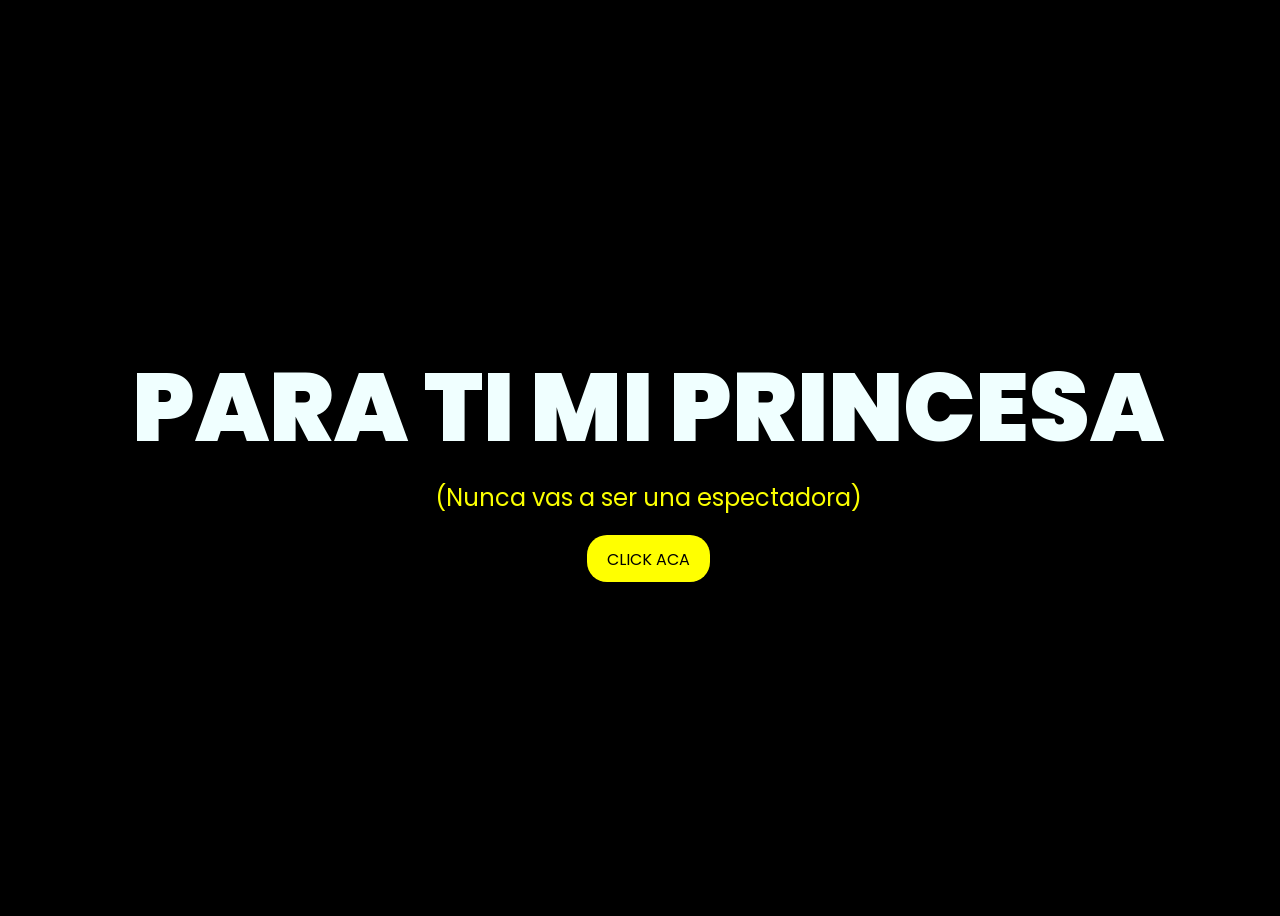
<file: Index.html>
<!doctype html>
<html lang="es">
  <head>
    <meta charset="UTF-8" />
    <meta http-equiv="X-UA-Compatible" content="IE=edge" />
    <meta name="viewport" content="width=device-width, initial-scale=1.0" />
    <link rel="stylesheet" href="DATOS/css/style.css" />
    <link rel="icon" href="DATOS/img/flowers.png" type="image/x-icon" />
    <title>🌻💕</title>
  </head>
  <body>
    <div class="greetings">
      <span>PARA</span>
      <span>TI</span>
      <span>MI</span>
      <span>PRINCESA</span>
    </div>
    <div class="greetings">
      <span></span>
      <span></span>
      <span></span>
      <span></span>
      <span></span>
      <span></span>
    </div>
    <div class="description">
      <span>(Nunca vas a ser una espectadora)</span>
    </div>
    <div class="button">
      <button>
        <a href="DATOS/FLORES.html">CLICK ACA</a>
      </button>
    </div>
  </body>
</html>
</file>
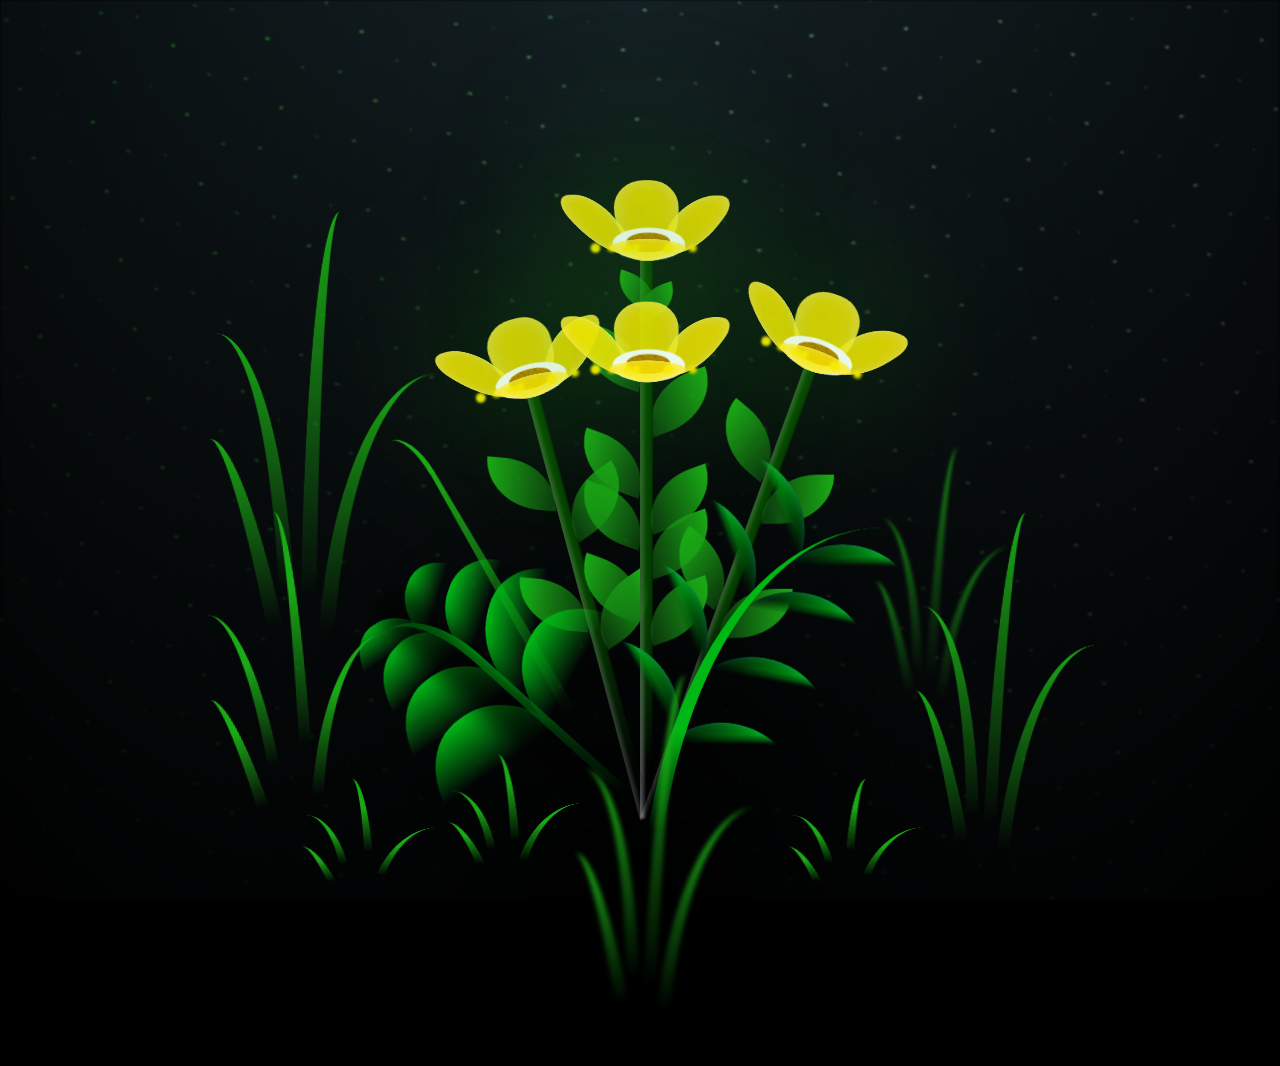
<file: DATOS/FLORES.html>
<!doctype html>
<html lang="en">
  <head>
    <meta charset="UTF-8" />
    <meta http-equiv="X-UA-Compatible" content="IE=edge" />
    <meta name="viewport" content="width=device-width, initial-scale=1.0" />
    <link rel="stylesheet" href="css/main.css" />
    <link rel="icon" href="img/flowers.png" type="image/x-icon" />
    <title>FLORES</title>
  </head>

  <body class="container">
    <audio src="img/Floricienta.mp3" autoplay loop>
      Tu navegador no soporta el elemento de audio.
    </audio>
    <div class="night"></div>
    <div class="flowers">
      <div class="flower flower--1">
        <div class="flower__leafs flower__leafs--1">
          <div class="flower__leaf flower__leaf--1"></div>
          <div class="flower__leaf flower__leaf--2"></div>
          <div class="flower__leaf flower__leaf--3"></div>
          <div class="flower__leaf flower__leaf--4"></div>
          <div class="flower__white-circle"></div>

          <div class="flower__light flower__light--1"></div>
          <div class="flower__light flower__light--2"></div>
          <div class="flower__light flower__light--3"></div>
          <div class="flower__light flower__light--4"></div>
          <div class="flower__light flower__light--5"></div>
          <div class="flower__light flower__light--6"></div>
          <div class="flower__light flower__light--7"></div>
          <div class="flower__light flower__light--8"></div>
        </div>
        <div class="flower__line">
          <div class="flower__line__leaf flower__line__leaf--1"></div>
          <div class="flower__line__leaf flower__line__leaf--2"></div>
          <div class="flower__line__leaf flower__line__leaf--3"></div>
          <div class="flower__line__leaf flower__line__leaf--4"></div>
          <div class="flower__line__leaf flower__line__leaf--5"></div>
          <div class="flower__line__leaf flower__line__leaf--6"></div>
        </div>
      </div>

      <div class="flower flower--2">
        <div class="flower__leafs flower__leafs--2">
          <div class="flower__leaf flower__leaf--1"></div>
          <div class="flower__leaf flower__leaf--2"></div>
          <div class="flower__leaf flower__leaf--3"></div>
          <div class="flower__leaf flower__leaf--4"></div>
          <div class="flower__white-circle"></div>

          <div class="flower__light flower__light--1"></div>
          <div class="flower__light flower__light--2"></div>
          <div class="flower__light flower__light--3"></div>
          <div class="flower__light flower__light--4"></div>
          <div class="flower__light flower__light--5"></div>
          <div class="flower__light flower__light--6"></div>
          <div class="flower__light flower__light--7"></div>
          <div class="flower__light flower__light--8"></div>
        </div>
        <div class="flower__line">
          <div class="flower__line__leaf flower__line__leaf--1"></div>
          <div class="flower__line__leaf flower__line__leaf--2"></div>
          <div class="flower__line__leaf flower__line__leaf--3"></div>
          <div class="flower__line__leaf flower__line__leaf--4"></div>
        </div>
      </div>

      <div class="flower flower--3">
        <div class="flower__leafs flower__leafs--3">
          <div class="flower__leaf flower__leaf--1"></div>
          <div class="flower__leaf flower__leaf--2"></div>
          <div class="flower__leaf flower__leaf--3"></div>
          <div class="flower__leaf flower__leaf--4"></div>
          <div class="flower__white-circle"></div>

          <div class="flower__light flower__light--1"></div>
          <div class="flower__light flower__light--2"></div>
          <div class="flower__light flower__light--3"></div>
          <div class="flower__light flower__light--4"></div>
          <div class="flower__light flower__light--5"></div>
          <div class="flower__light flower__light--6"></div>
          <div class="flower__light flower__light--7"></div>
          <div class="flower__light flower__light--8"></div>
        </div>
        <div class="flower__line">
          <div class="flower__line__leaf flower__line__leaf--1"></div>
          <div class="flower__line__leaf flower__line__leaf--2"></div>
          <div class="flower__line__leaf flower__line__leaf--3"></div>
          <div class="flower__line__leaf flower__line__leaf--4"></div>
        </div>
      </div>

      <!-- Nueva flor añadida -->
      <div class="flower flower--4">
        <div class="flower__leafs flower__leafs--4">
          <div class="flower__leaf flower__leaf--1"></div>
          <div class="flower__leaf flower__leaf--2"></div>
          <div class="flower__leaf flower__leaf--3"></div>
          <div class="flower__leaf flower__leaf--4"></div>
          <div class="flower__white-circle"></div>

          <div class="flower__light flower__light--1"></div>
          <div class="flower__light flower__light--2"></div>
          <div class="flower__light flower__light--3"></div>
          <div class="flower__light flower__light--4"></div>
          <div class="flower__light flower__light--5"></div>
          <div class="flower__light flower__light--6"></div>
          <div class="flower__light flower__light--7"></div>
          <div class="flower__light flower__light--8"></div>
        </div>
        <div class="flower__line">
          <div class="flower__line__leaf flower__line__leaf--1"></div>
          <div class="flower__line__leaf flower__line__leaf--2"></div>
          <div class="flower__line__leaf flower__line__leaf--3"></div>
          <div class="flower__line__leaf flower__line__leaf--4"></div>
        </div>
      </div>

      <div class="grow-ans" style="--d: 1.2s">
        <div class="flower__g-long">
          <div class="flower__g-long__top"></div>
          <div class="flower__g-long__bottom"></div>
        </div>
      </div>

      <div class="growing-grass">
        <div class="flower__grass flower__grass--1">
          <div class="flower__grass--top"></div>
          <div class="flower__grass--bottom"></div>
          <div class="flower__grass__leaf flower__grass__leaf--1"></div>
          <div class="flower__grass__leaf flower__grass__leaf--2"></div>
          <div class="flower__grass__leaf flower__grass__leaf--3"></div>
          <div class="flower__grass__leaf flower__grass__leaf--4"></div>
          <div class="flower__grass__leaf flower__grass__leaf--5"></div>
          <div class="flower__grass__leaf flower__grass__leaf--6"></div>
          <div class="flower__grass__leaf flower__grass__leaf--7"></div>
          <div class="flower__grass__leaf flower__grass__leaf--8"></div>
          <div class="flower__grass__overlay"></div>
        </div>
      </div>

      <div class="grow-ans" style="--d: 3.2s">
        <div class="flower__g-fr">
          <div class="leaf"></div>
          <div class="flower__g-fr__leaf flower__g-fr__leaf--1"></div>
          <div class="flower__g-fr__leaf flower__g-fr__leaf--2"></div>
          <div class="flower__g-fr__leaf flower__g-fr__leaf--3"></div>
          <div class="flower__g-fr__leaf flower__g-fr__leaf--4"></div>
          <div class="flower__g-fr__leaf flower__g-fr__leaf--5"></div>
          <div class="flower__g-fr__leaf flower__g-fr__leaf--6"></div>
          <div class="flower__g-fr__leaf flower__g-fr__leaf--7"></div>
          <div class="flower__g-fr__leaf flower__g-fr__leaf--8"></div>
        </div>
      </div>

      <div class="long-g long-g--0">
        <div class="grow-ans" style="--d: 3s">
          <div class="leaf leaf--0"></div>
        </div>
        <div class="grow-ans" style="--d: 2.2s">
          <div class="leaf leaf--1"></div>
        </div>
        <div class="grow-ans" style="--d: 3.4s">
          <div class="leaf leaf--2"></div>
        </div>
        <div class="grow-ans" style="--d: 3.6s">
          <div class="leaf leaf--3"></div>
        </div>
      </div>

      <div class="long-g long-g--1">
        <div class="grow-ans" style="--d: 3.6s">
          <div class="leaf leaf--0"></div>
        </div>
        <div class="grow-ans" style="--d: 3.8s">
          <div class="leaf leaf--1"></div>
        </div>
        <div class="grow-ans" style="--d: 4s">
          <div class="leaf leaf--2"></div>
        </div>
        <div class="grow-ans" style="--d: 4.2s">
          <div class="leaf leaf--3"></div>
        </div>
      </div>

      <div class="long-g long-g--2">
        <div class="grow-ans" style="--d: 4s">
          <div class="leaf leaf--0"></div>
        </div>
        <div class="grow-ans" style="--d: 4.2s">
          <div class="leaf leaf--1"></div>
        </div>
        <div class="grow-ans" style="--d: 4.4s">
          <div class="leaf leaf--2"></div>
        </div>
        <div class="grow-ans" style="--d: 4.6s">
          <div class="leaf leaf--3"></div>
        </div>
      </div>

      <div class="long-g long-g--3">
        <div class="grow-ans" style="--d: 4s">
          <div class="leaf leaf--0"></div>
        </div>
        <div class="grow-ans" style="--d: 4.2s">
          <div class="leaf leaf--1"></div>
        </div>
        <div class="grow-ans" style="--d: 3s">
          <div class="leaf leaf--2"></div>
        </div>
        <div class="grow-ans" style="--d: 3.6s">
          <div class="leaf leaf--3"></div>
        </div>
      </div>

      <div class="long-g long-g--4">
        <div class="grow-ans" style="--d: 4s">
          <div class="leaf leaf--0"></div>
        </div>
        <div class="grow-ans" style="--d: 4.2s">
          <div class="leaf leaf--1"></div>
        </div>
        <div class="grow-ans" style="--d: 3s">
          <div class="leaf leaf--2"></div>
        </div>
        <div class="grow-ans" style="--d: 3.6s">
          <div class="leaf leaf--3"></div>
        </div>
      </div>

      <div class="long-g long-g--5">
        <div class="grow-ans" style="--d: 4s">
          <div class="leaf leaf--0"></div>
        </div>
        <div class="grow-ans" style="--d: 4.2s">
          <div class="leaf leaf--1"></div>
        </div>
        <div class="grow-ans" style="--d: 3s">
          <div class="leaf leaf--2"></div>
        </div>
        <div class="grow-ans" style="--d: 3.6s">
          <div class="leaf leaf--3"></div>
        </div>
      </div>

      <div class="long-g long-g--6">
        <div class="grow-ans" style="--d: 4.2s">
          <div class="leaf leaf--0"></div>
        </div>
        <div class="grow-ans" style="--d: 4.4s">
          <div class="leaf leaf--1"></div>
        </div>
        <div class="grow-ans" style="--d: 4.6s">
          <div class="leaf leaf--2"></div>
        </div>
        <div class="grow-ans" style="--d: 4.8s">
          <div class="leaf leaf--3"></div>
        </div>
      </div>

      <div class="long-g long-g--7">
        <div class="grow-ans" style="--d: 3s">
          <div class="leaf leaf--0"></div>
        </div>
        <div class="grow-ans" style="--d: 3.2s">
          <div class="leaf leaf--1"></div>
        </div>
        <div class="grow-ans" style="--d: 3.5s">
          <div class="leaf leaf--2"></div>
        </div>
        <div class="grow-ans" style="--d: 3.6s">
          <div class="leaf leaf--3"></div>
        </div>
      </div>
    </div>
    <script src="main.js"></script>
  </body>
</html>
</file>
<file: DATOS/css/style.css>
@import url('https://fonts.googleapis.com/css2?family=Poppins:ital,wght@0,500;1,900&display=swap');
*{
    font-family: 'Poppins',cursive;
}
body{
    color: azure;
    width: 100%;
    height: 100vh;
    display: flex;
    flex-direction: column;
    align-items: center;
    justify-content: center;
    background-color: black;
}
.greetings{
    font-size: 6rem;
    font-weight: 900;
}
.greetings > span{
    animation: glow 2.5s ease-in-out infinite;
}
@keyframes glow{
    0%, 100%{
        color: #fff;
        text-shadow: 0 0 12px #fbff00, 0 0 50px #fbff00, 0 0 100px #fbff00;
    }
    10%, 90%{
        color: #696565;
        text-shadow: none;
    }
}
.greetings > span:nth-child(2){
    animation-delay: .2s ;
}
.greetings > span:nth-child(3){
    animation-delay: .4s ;
}
.greetings > span:nth-child(4){
    animation-delay: .6s;
}
.greetings > span:nth-child(5){
    animation-delay: .8s;
}

.description{
    font-size: 1.5rem;
    margin-bottom: 20px;
}

.button a{
    text-decoration: none;
    font-size: 1rem;
    color: #111;
}

@media screen and (max-width:574px){
    .greetings{
        display: block;
        font-size: 3rem;
        font-weight: 500;
        text-align: center;
    }
    .description{
        font-size: 1rem;
    }
    
    .button a{
        font-size: 1rem;
    }

    .button button {
        display: inline-flex;
        align-items: center;
        justify-content: center;
        min-height: 48px;
        padding: 12px 24px;
    }

    .button button a {
        display: flex;
        align-items: center;
        justify-content: center;
        font-size: 1rem;
        line-height: 1;
    }
}

.description{
    color: #fbff00;
}

/* Estilo para el botón */
.button button {
    background-color: yellow; /* Fondo amarillo */
    border: none; /* Sin bordes */
    padding: 10px 20px; /* Ajusta el relleno según tu preferencia */
    font-size: 18px; /* Tamaño de fuente */
    cursor: pointer;
    position: relative; /* Necesario para el resplandor */
    border-radius: 20px; /* Esquinas redondeadas */
    transition: background-color 0.3s ease-in-out; /* Transición suave para el color de fondo */
  }
  
  /* Estilo para el enlace dentro del botón */
  .button button a {
    text-decoration: none; /* Elimina el subrayado del enlace */
    color: inherit; /* Hereda el color del texto del botón */
  }
  
  /* Efecto de resplandor al pasar el cursor sobre el botón */
  .button button:hover {
    background-color: orange; /* Cambia el color de fondo al pasar el mouse a naranja */
    box-shadow: 0 0 10px yellow, 0 0 20px yellow, 0 0 30px yellow; /* Efecto de resplandor amarillo */
  }
</file>
<file: DATOS/css/main.css>
*,
*::after,
*::before {
  padding: 0;
  margin: 0;
  box-sizing: border-box;
}

:root {
  --dark-color: #000;
}

body {
  display: flex;
  align-items: flex-end;
  justify-content: center;
  min-height: 100vh;
  background-color: var(--dark-color);
  overflow: hidden;
  perspective: 1000px;
}

.night {
  position: fixed;
  left: 50%;
  top: 0;
  transform: translateX(-50%);
  width: 100%;
  height: 100%;
  filter: blur(0.1vmin);
  background-image: radial-gradient(ellipse at top, transparent 0%, var(--dark-color)), 
  radial-gradient(ellipse at bottom, var(--dark-color), rgba(145, 233, 255, 0.2)), 
  repeating-linear-gradient(220deg, rgb(0, 0, 0) 0px, rgb(0, 0, 0) 19px, transparent 19px, 
  transparent 22px), repeating-linear-gradient(189deg, rgb(0, 0, 0) 0px, rgb(0, 0, 0) 19px, 
  transparent 19px, transparent 22px), repeating-linear-gradient(148deg, rgb(0, 0, 0) 0px, 
  rgb(0, 0, 0) 19px, transparent 19px, transparent 22px), linear-gradient(90deg, rgb(21, 255, 0), 
  rgb(240, 240, 240));
}

.flowers {
  position: relative;
  transform: scale(0.9);
}

.flower {
  position: absolute;
  bottom: 10vmin;
  transform-origin: bottom center;
  z-index: 10;
  --fl-speed: 0.8s;
}
.flower--1 {
  -webkit-animation: moving-flower-1 4s linear infinite;
          animation: moving-flower-1 4s linear infinite;
}
.flower--1 .flower__line {
  height: 70vmin;
  -webkit-animation-delay: 0.3s;
          animation-delay: 0.3s;
}
.flower--1 .flower__line__leaf--1 {
  -webkit-animation: blooming-leaf-right var(--fl-speed) 1.6s backwards;
          animation: blooming-leaf-right var(--fl-speed) 1.6s backwards;
}
.flower--1 .flower__line__leaf--2 {
  -webkit-animation: blooming-leaf-right var(--fl-speed) 1.4s backwards;
          animation: blooming-leaf-right var(--fl-speed) 1.4s backwards;
}
.flower--1 .flower__line__leaf--3 {
  -webkit-animation: blooming-leaf-left var(--fl-speed) 1.2s backwards;
          animation: blooming-leaf-left var(--fl-speed) 1.2s backwards;
}
.flower--1 .flower__line__leaf--4 {
  -webkit-animation: blooming-leaf-left var(--fl-speed) 1s backwards;
          animation: blooming-leaf-left var(--fl-speed) 1s backwards;
}
.flower--1 .flower__line__leaf--5 {
  -webkit-animation: blooming-leaf-right var(--fl-speed) 1.8s backwards;
          animation: blooming-leaf-right var(--fl-speed) 1.8s backwards;
}
.flower--1 .flower__line__leaf--6 {
  -webkit-animation: blooming-leaf-left var(--fl-speed) 2s backwards;
          animation: blooming-leaf-left var(--fl-speed) 2s backwards;
}
.flower--2 {
  left: 50%;
  transform: rotate(20deg);
  -webkit-animation: moving-flower-2 4s linear infinite;
          animation: moving-flower-2 4s linear infinite;
}
.flower--2 .flower__line {
  height: 60vmin;
  -webkit-animation-delay: 0.6s;
          animation-delay: 0.6s;
}
.flower--2 .flower__line__leaf--1 {
  -webkit-animation: blooming-leaf-right var(--fl-speed) 1.9s backwards;
          animation: blooming-leaf-right var(--fl-speed) 1.9s backwards;
}
.flower--2 .flower__line__leaf--2 {
  -webkit-animation: blooming-leaf-right var(--fl-speed) 1.7s backwards;
          animation: blooming-leaf-right var(--fl-speed) 1.7s backwards;
}
.flower--2 .flower__line__leaf--3 {
  -webkit-animation: blooming-leaf-left var(--fl-speed) 1.5s backwards;
          animation: blooming-leaf-left var(--fl-speed) 1.5s backwards;
}
.flower--2 .flower__line__leaf--4 {
  -webkit-animation: blooming-leaf-left var(--fl-speed) 1.3s backwards;
          animation: blooming-leaf-left var(--fl-speed) 1.3s backwards;
}
.flower--3 {
  left: 50%;
  transform: rotate(-15deg);
  -webkit-animation: moving-flower-3 4s linear infinite;
          animation: moving-flower-3 4s linear infinite;
}
.flower--3 .flower__line {
  -webkit-animation-delay: 0.9s;
          animation-delay: 0.9s;
}
.flower--3 .flower__line__leaf--1 {
  -webkit-animation: blooming-leaf-right var(--fl-speed) 2.5s backwards;
          animation: blooming-leaf-right var(--fl-speed) 2.5s backwards;
}
.flower--3 .flower__line__leaf--2 {
  -webkit-animation: blooming-leaf-right var(--fl-speed) 2.3s backwards;
          animation: blooming-leaf-right var(--fl-speed) 2.3s backwards;
}
.flower--3 .flower__line__leaf--3 {
  -webkit-animation: blooming-leaf-left var(--fl-speed) 2.1s backwards;
          animation: blooming-leaf-left var(--fl-speed) 2.1s backwards;
}
.flower--3 .flower__line__leaf--4 {
  -webkit-animation: blooming-leaf-left var(--fl-speed) 1.9s backwards;
          animation: blooming-leaf-left var(--fl-speed) 1.9s backwards;
}
.flower__leafs {
  position: relative;
  -webkit-animation: blooming-flower 2s backwards;
          animation: blooming-flower 2s backwards;
}
.flower__leafs--1 {
  -webkit-animation-delay: 1.1s;
          animation-delay: 1.1s;
}
.flower__leafs--2 {
  -webkit-animation-delay: 1.4s;
          animation-delay: 1.4s;
}
.flower__leafs--3 {
  -webkit-animation-delay: 1.7s;
          animation-delay: 1.7s;
}
.flower__leafs::after {
  content: "";
  position: absolute;
  left: 0;
  top: 0;
  transform: translate(-50%, -100%);
  width: 8vmin;
  height: 8vmin;
  background-color: #1aaa15;
  filter: blur(10vmin);
}
.flower__leaf {
  position: absolute;
  bottom: 0;
  left: 50%;
  width: 8vmin;
  height: 11vmin;
  border-radius: 51% 49% 47% 53%/44% 45% 55% 69%;
  background-color: #1aaa15;
  background-image: linear-gradient(to top, #fce700, #fce700);
  transform-origin: bottom center;
  opacity: 0.9;
  box-shadow: inset 0 0 2vmin rgba(255, 255, 255, 0.5);
}
.flower__leaf--1 {
  transform: translate(-10%, 1%) rotateY(40deg) rotateX(-50deg);
}
.flower__leaf--2 {
  transform: translate(-50%, -4%) rotateX(40deg);
}
.flower__leaf--3 {
  transform: translate(-90%, 0%) rotateY(45deg) rotateX(50deg);
}
.flower__leaf--4 {
  width: 8vmin;
  height: 8vmin;
  transform-origin: bottom left;
  border-radius: 4vmin 10vmin 4vmin 4vmin;
  transform: translate(0%, 18%) rotateX(70deg) rotate(-43deg);
  background-image: linear-gradient(to top, #fce700, #fce700);
  z-index: 1;
  opacity: 0.8;
}
.flower__white-circle {
  position: absolute;
  left: -3.5vmin;
  top: -3vmin;
  width: 9vmin;
  height: 4vmin;
  border-radius: 50%;
  background-color: #ffffff;
}
.flower__white-circle::after {
  content: "";
  position: absolute;
  left: 50%;
  top: 45%;
  transform: translate(-50%, -50%);
  width: 60%;
  height: 60%;
  border-radius: inherit;
  background-image: repeating-linear-gradient(135deg, rgba(0, 0, 0, 0.03) 0px, 
  rgba(0, 0, 0, 0.03) 1px, transparent 1px, transparent 12px), repeating-linear-gradient(45deg, 
  rgba(0, 0, 0, 0.03) 0px, rgba(0, 0, 0, 0.03) 1px, transparent 1px, transparent 12px), 
  repeating-linear-gradient(67.5deg, rgba(0, 0, 0, 0.03) 0px, rgba(0, 0, 0, 0.03) 1px, 
  transparent 1px, transparent 12px), repeating-linear-gradient(135deg, rgba(0, 0, 0, 0.03) 0px, 
  rgba(0, 0, 0, 0.03) 1px, transparent 1px, transparent 12px), repeating-linear-gradient(45deg, 
  rgba(0, 0, 0, 0.03) 0px, rgba(0, 0, 0, 0.03) 1px, transparent 1px, transparent 12px), 
  repeating-linear-gradient(112.5deg, rgba(0, 0, 0, 0.03) 0px, rgba(0, 0, 0, 0.03) 1px, 
  transparent 1px, transparent 12px), repeating-linear-gradient(112.5deg, rgba(0, 0, 0, 0.03) 0px, 
  rgba(0, 0, 0, 0.03) 1px, transparent 1px, transparent 12px), repeating-linear-gradient(45deg, 
  rgba(0, 0, 0, 0.03) 0px, rgba(0, 0, 0, 0.03) 1px, transparent 1px, transparent 12px), 
  repeating-linear-gradient(22.5deg, rgba(0, 0, 0, 0.03) 0px, rgba(0, 0, 0, 0.03) 1px, 
  transparent 1px, transparent 12px), repeating-linear-gradient(45deg, rgba(0, 0, 0, 0.03) 0px, 
  rgba(0, 0, 0, 0.03) 1px, transparent 1px, transparent 12px), repeating-linear-gradient(22.5deg, 
  rgba(0, 0, 0, 0.03) 0px, rgba(0, 0, 0, 0.03) 1px, transparent 1px, transparent 12px), 
  repeating-linear-gradient(135deg, rgba(0, 0, 0, 0.03) 0px, rgba(0, 0, 0, 0.03) 1px, 
  transparent 1px, transparent 12px), repeating-linear-gradient(157.5deg, rgba(0, 0, 0, 0.03) 0px, 
  rgba(0, 0, 0, 0.03) 1px, transparent 1px, transparent 12px), repeating-linear-gradient(67.5deg, 
  rgba(0, 0, 0, 0.03) 0px, rgba(0, 0, 0, 0.03) 1px, transparent 1px, transparent 12px), 
  repeating-linear-gradient(67.5deg, rgba(0, 0, 0, 0.03) 0px, rgba(0, 0, 0, 0.03) 1px, 
  transparent 1px, transparent 12px), linear-gradient(90deg, rgb(190, 133, 0), rgb(190, 133, 0));
}
.flower__line {
  height: 55vmin;
  width: 1.5vmin;
  background-image: linear-gradient(to left, rgba(0, 0, 0, 0.2), transparent, 
  rgba(255, 255, 255, 0.2)), linear-gradient(to top, transparent 10%, #064600, #064600);
  box-shadow: inset 0 0 2px rgba(0, 0, 0, 0.5);
  -webkit-animation: grow-flower-tree 4s backwards;
          animation: grow-flower-tree 4s backwards;
}
.flower__line__leaf {
  --w: 7vmin;
  --h: calc(var(--w) + 2vmin);
  position: absolute;
  top: 20%;
  left: 90%;
  width: var(--w);
  height: var(--h);
  border-top-right-radius: var(--h);
  border-bottom-left-radius: var(--h);
  background-image: linear-gradient(to top, rgba(20, 122, 20, 0.4), #1aaa15);
}
.flower__line__leaf--1 {
  transform: rotate(70deg) rotateY(30deg);
}
.flower__line__leaf--2 {
  top: 45%;
  transform: rotate(70deg) rotateY(30deg);
}
.flower__line__leaf--3, .flower__line__leaf--4, .flower__line__leaf--6 {
  border-top-right-radius: 0;
  border-bottom-left-radius: 0;
  border-top-left-radius: var(--h);
  border-bottom-right-radius: var(--h);
  left: -460%;
  top: 12%;
  transform: rotate(-70deg) rotateY(30deg);
}
.flower__line__leaf--4 {
  top: 40%;
}
.flower__line__leaf--5 {
  top: 0;
  transform-origin: left;
  transform: rotate(70deg) rotateY(30deg) scale(0.6);
}
.flower__line__leaf--6 {
  top: -2%;
  left: -450%;
  transform-origin: right;
  transform: rotate(-70deg) rotateY(30deg) scale(0.6);
}
.flower__light {
  position: absolute;
  bottom: 0vmin;
  width: 1vmin;
  height: 1vmin;
  background-color: rgb(255, 251, 0);
  border-radius: 50%;
  filter: blur(0.2vmin);
  -webkit-animation: light-ans 4s linear infinite backwards;
          animation: light-ans 4s linear infinite backwards;
}
.flower__light:nth-child(odd) {
  background-color: #fce700;
}
.flower__light--1 {
  left: -2vmin;
  -webkit-animation-delay: 1s;
          animation-delay: 1s;
}
.flower__light--2 {
  left: 3vmin;
  -webkit-animation-delay: 0.5s;
          animation-delay: 0.5s;
}
.flower__light--3 {
  left: -6vmin;
  -webkit-animation-delay: 0.3s;
          animation-delay: 0.3s;
}
.flower__light--4 {
  left: 6vmin;
  -webkit-animation-delay: 0.9s;
          animation-delay: 0.9s;
}
.flower__light--5 {
  left: -1vmin;
  -webkit-animation-delay: 1.5s;
          animation-delay: 1.5s;
}
.flower__light--6 {
  left: -4vmin;
  -webkit-animation-delay: 3s;
          animation-delay: 3s;
}
.flower__light--7 {
  left: 3vmin;
  -webkit-animation-delay: 2s;
          animation-delay: 2s;
}
.flower__light--8 {
  left: -6vmin;
  -webkit-animation-delay: 3.5s;
          animation-delay: 3.5s;
}
.flower__grass {
  --c: #00b815;
  --line-w: 1.5vmin;
  position: absolute;
  bottom: 12vmin;
  left: -7vmin;
  display: flex;
  flex-direction: column;
  align-items: flex-end;
  z-index: 20;
  transform-origin: bottom center;
  transform: rotate(-48deg) rotateY(40deg);
}
.flower__grass--1 {
  -webkit-animation: moving-grass 2s linear infinite;
          animation: moving-grass 2s linear infinite;
}
.flower__grass--2 {
  left: 2vmin;
  bottom: 10vmin;
  transform: scale(0.5) rotate(75deg) rotateX(10deg) rotateY(-200deg);
  opacity: 0.8;
  z-index: 0;
  -webkit-animation: moving-grass--2 1.5s linear infinite;
          animation: moving-grass--2 1.5s linear infinite;
}
.flower__grass--top {
  width: 7vmin;
  height: 10vmin;
  border-top-right-radius: 100%;
  border-right: var(--line-w) solid var(--c);
  transform-origin: bottom center;
  transform: rotate(-2deg);
}
.flower__grass--bottom {
  margin-top: -2px;
  width: var(--line-w);
  height: 25vmin;
  background-image: linear-gradient(to top, transparent, var(--c));
}
.flower__grass__leaf {
  --size: 10vmin;
  position: absolute;
  width: calc(var(--size) * 2.1);
  height: var(--size);
  border-top-left-radius: var(--size);
  border-top-right-radius: var(--size);
  background-image: linear-gradient(to top, transparent, transparent 30%, var(--c));
  z-index: 100;
}
.flower__grass__leaf--1 {
  top: -6%;
  left: 30%;
  --size: 6vmin;
  transform: rotate(-20deg);
  -webkit-animation: growing-grass-ans--1 2s 2.6s backwards;
          animation: growing-grass-ans--1 2s 2.6s backwards;
}
@-webkit-keyframes growing-grass-ans--1 {
  0% {
    transform-origin: bottom left;
    transform: rotate(-20deg) scale(0);
  }
}
@keyframes growing-grass-ans--1 {
  0% {
    transform-origin: bottom left;
    transform: rotate(-20deg) scale(0);
  }
}
.flower__grass__leaf--2 {
  top: -5%;
  left: -110%;
  --size: 6vmin;
  transform: rotate(10deg);
  -webkit-animation: growing-grass-ans--2 2s 2.4s linear backwards;
          animation: growing-grass-ans--2 2s 2.4s linear backwards;
}
@-webkit-keyframes growing-grass-ans--2 {
  0% {
    transform-origin: bottom right;
    transform: rotate(10deg) scale(0);
  }
}
@keyframes growing-grass-ans--2 {
  0% {
    transform-origin: bottom right;
    transform: rotate(10deg) scale(0);
  }
}
.flower__grass__leaf--3 {
  top: 5%;
  left: 60%;
  --size: 8vmin;
  transform: rotate(-18deg) rotateX(-20deg);
  -webkit-animation: growing-grass-ans--3 2s 2.2s linear backwards;
          animation: growing-grass-ans--3 2s 2.2s linear backwards;
}
@-webkit-keyframes growing-grass-ans--3 {
  0% {
    transform-origin: bottom left;
    transform: rotate(-18deg) rotateX(-20deg) scale(0);
  }
}
@keyframes growing-grass-ans--3 {
  0% {
    transform-origin: bottom left;
    transform: rotate(-18deg) rotateX(-20deg) scale(0);
  }
}
.flower__grass__leaf--4 {
  top: 6%;
  left: -135%;
  --size: 8vmin;
  transform: rotate(2deg);
  -webkit-animation: growing-grass-ans--4 2s 2s linear backwards;
          animation: growing-grass-ans--4 2s 2s linear backwards;
}
@-webkit-keyframes growing-grass-ans--4 {
  0% {
    transform-origin: bottom right;
    transform: rotate(2deg) scale(0);
  }
}
@keyframes growing-grass-ans--4 {
  0% {
    transform-origin: bottom right;
    transform: rotate(2deg) scale(0);
  }
}
.flower__grass__leaf--5 {
  top: 20%;
  left: 60%;
  --size: 10vmin;
  transform: rotate(-24deg) rotateX(-20deg);
  -webkit-animation: growing-grass-ans--5 2s 1.8s linear backwards;
          animation: growing-grass-ans--5 2s 1.8s linear backwards;
}
@-webkit-keyframes growing-grass-ans--5 {
  0% {
    transform-origin: bottom left;
    transform: rotate(-24deg) rotateX(-20deg) scale(0);
  }
}
@keyframes growing-grass-ans--5 {
  0% {
    transform-origin: bottom left;
    transform: rotate(-24deg) rotateX(-20deg) scale(0);
  }
}
.flower__grass__leaf--6 {
  top: 22%;
  left: -180%;
  --size: 10vmin;
  transform: rotate(10deg);
  -webkit-animation: growing-grass-ans--6 2s 1.6s linear backwards;
          animation: growing-grass-ans--6 2s 1.6s linear backwards;
}
@-webkit-keyframes growing-grass-ans--6 {
  0% {
    transform-origin: bottom right;
    transform: rotate(10deg) scale(0);
  }
}
@keyframes growing-grass-ans--6 {
  0% {
    transform-origin: bottom right;
    transform: rotate(10deg) scale(0);
  }
}
.flower__grass__leaf--7 {
  top: 39%;
  left: 70%;
  --size: 10vmin;
  transform: rotate(-10deg);
  -webkit-animation: growing-grass-ans--7 2s 1.4s linear backwards;
          animation: growing-grass-ans--7 2s 1.4s linear backwards;
}
@-webkit-keyframes growing-grass-ans--7 {
  0% {
    transform-origin: bottom left;
    transform: rotate(-10deg) scale(0);
  }
}
@keyframes growing-grass-ans--7 {
  0% {
    transform-origin: bottom left;
    transform: rotate(-10deg) scale(0);
  }
}
.flower__grass__leaf--8 {
  top: 40%;
  left: -215%;
  --size: 11vmin;
  transform: rotate(10deg);
  -webkit-animation: growing-grass-ans--8 2s 1.2s linear backwards;
          animation: growing-grass-ans--8 2s 1.2s linear backwards;
}
@-webkit-keyframes growing-grass-ans--8 {
  0% {
    transform-origin: bottom right;
    transform: rotate(10deg) scale(0);
  }
}
@keyframes growing-grass-ans--8 {
  0% {
    transform-origin: bottom right;
    transform: rotate(10deg) scale(0);
  }
}
.flower__grass__overlay {
  position: absolute;
  top: -10%;
  right: 0%;
  width: 100%;
  height: 100%;
  background-color: rgba(0, 0, 0, 0.6);
  filter: blur(1.5vmin);
  z-index: 100;
}
.flower__g-long {
  --w: 2vmin;
  --h: 6vmin;
  --c: #1aaa15;
  position: absolute;
  bottom: 10vmin;
  left: -3vmin;
  transform-origin: bottom center;
  transform: rotate(-30deg) rotateY(-20deg);
  display: flex;
  flex-direction: column;
  align-items: flex-end;
  -webkit-animation: flower-g-long-ans 3s linear infinite;
          animation: flower-g-long-ans 3s linear infinite;
}
@-webkit-keyframes flower-g-long-ans {
  0%, 100% {
    transform: rotate(-30deg) rotateY(-20deg);
  }
  50% {
    transform: rotate(-32deg) rotateY(-20deg);
  }
}
@keyframes flower-g-long-ans {
  0%, 100% {
    transform: rotate(-30deg) rotateY(-20deg);
  }
  50% {
    transform: rotate(-32deg) rotateY(-20deg);
  }
}
.flower__g-long__top {
  top: calc(var(--h) * -1);
  width: calc(var(--w) + 1vmin);
  height: var(--h);
  border-top-right-radius: 100%;
  border-right: 0.7vmin solid var(--c);
  transform: translate(-0.7vmin, 1vmin);
}
.flower__g-long__bottom {
  width: var(--w);
  height: 50vmin;
  transform-origin: bottom center;
  background-image: linear-gradient(to top, transparent 30%, var(--c));
  box-shadow: inset 0 0 2px rgba(0, 0, 0, 0.5);
  -webkit-clip-path: polygon(35% 0, 65% 1%, 100% 100%, 0% 100%);
          clip-path: polygon(35% 0, 65% 1%, 100% 100%, 0% 100%);
}
.flower__g-right {
  position: absolute;
  bottom: 6vmin;
  left: -2vmin;
  transform-origin: bottom left;
  transform: rotate(20deg);
}
.flower__g-right .leaf {
  width: 30vmin;
  height: 50vmin;
  border-top-left-radius: 100%;
  border-left: 2vmin solid #00b815;
  background-image: linear-gradient(to bottom, transparent, var(--dark-color) 60%);
  -webkit-mask-image: linear-gradient(to top, transparent 30%, #00b815 60%);
}
.flower__g-right--1 {
  -webkit-animation: flower-g-right-ans 2.5s linear infinite;
          animation: flower-g-right-ans 2.5s linear infinite;
}
.flower__g-right--2 {
  left: 5vmin;
  transform: rotateY(-180deg);
  -webkit-animation: flower-g-right-ans--2 3s linear infinite;
          animation: flower-g-right-ans--2 3s linear infinite;
}
.flower__g-right--2 .leaf {
  height: 75vmin;
  filter: blur(0.3vmin);
  opacity: 0.8;
}
@-webkit-keyframes flower-g-right-ans {
  0%, 100% {
    transform: rotate(20deg);
  }
  50% {
    transform: rotate(24deg) rotateX(-20deg);
  }
}
@keyframes flower-g-right-ans {
  0%, 100% {
    transform: rotate(20deg);
  }
  50% {
    transform: rotate(24deg) rotateX(-20deg);
  }
}
@-webkit-keyframes flower-g-right-ans--2 {
  0%, 100% {
    transform: rotateY(-180deg) rotate(0deg) rotateX(-20deg);
  }
  50% {
    transform: rotateY(-180deg) rotate(6deg) rotateX(-20deg);
  }
}
@keyframes flower-g-right-ans--2 {
  0%, 100% {
    transform: rotateY(-180deg) rotate(0deg) rotateX(-20deg);
  }
  50% {
    transform: rotateY(-180deg) rotate(6deg) rotateX(-20deg);
  }
}
.flower__g-front {
  position: absolute;
  bottom: 6vmin;
  left: 2.5vmin;
  z-index: 100;
  transform-origin: bottom center;
  transform: rotate(-28deg) rotateY(30deg) scale(1.04);
  -webkit-animation: flower__g-front-ans 2s linear infinite;
          animation: flower__g-front-ans 2s linear infinite;
}
@-webkit-keyframes flower__g-front-ans {
  0%, 100% {
    transform: rotate(-28deg) rotateY(30deg) scale(1.04);
  }
  50% {
    transform: rotate(-35deg) rotateY(40deg) scale(1.04);
  }
}
@keyframes flower__g-front-ans {
  0%, 100% {
    transform: rotate(-28deg) rotateY(30deg) scale(1.04);
  }
  50% {
    transform: rotate(-35deg) rotateY(40deg) scale(1.04);
  }
}
.flower__g-front__line {
  width: 0.3vmin;
  height: 20vmin;
  background-image: linear-gradient(to top, transparent, #00b815, transparent 100%);
  position: relative;
}
.flower__g-front__leaf-wrapper {
  position: absolute;
  top: 0;
  left: 0;
  transform-origin: bottom left;
  transform: rotate(10deg);
}
.flower__g-front__leaf-wrapper:nth-child(even) {
  left: 0vmin;
  transform: rotateY(-180deg) rotate(5deg);
  -webkit-animation: flower__g-front__leaf-left-ans 1s ease-in backwards;
          animation: flower__g-front__leaf-left-ans 1s ease-in backwards;
}
.flower__g-front__leaf-wrapper:nth-child(odd) {
  -webkit-animation: flower__g-front__leaf-ans 1s ease-in backwards;
          animation: flower__g-front__leaf-ans 1s ease-in backwards;
}
.flower__g-front__leaf-wrapper--1 {
  top: -8vmin;
  transform: scale(0.7);
  -webkit-animation: flower__g-front__leaf-ans 1s 5.5s ease-in backwards !important;
          animation: flower__g-front__leaf-ans 1s 5.5s ease-in backwards !important;
}
.flower__g-front__leaf-wrapper--2 {
  top: -8vmin;
  transform: rotateY(-180deg) scale(0.7) !important;
  -webkit-animation: flower__g-front__leaf-left-ans-2 1s 4.6s ease-in backwards !important;
          animation: flower__g-front__leaf-left-ans-2 1s 4.6s ease-in backwards !important;
}
.flower__g-front__leaf-wrapper--3 {
  top: -3vmin;
  -webkit-animation: flower__g-front__leaf-ans 1s 4.6s ease-in backwards;
          animation: flower__g-front__leaf-ans 1s 4.6s ease-in backwards;
}
.flower__g-front__leaf-wrapper--4 {
  top: -3vmin;
  transform: rotateY(-180deg) scale(0.9) !important;
  -webkit-animation: flower__g-front__leaf-left-ans-2 1s 4.6s ease-in backwards !important;
          animation: flower__g-front__leaf-left-ans-2 1s 4.6s ease-in backwards !important;
}
@-webkit-keyframes flower__g-front__leaf-left-ans-2 {
  0% {
    transform: rotateY(-180deg) scale(0);
  }
}
@keyframes flower__g-front__leaf-left-ans-2 {
  0% {
    transform: rotateY(-180deg) scale(0);
  }
}
.flower__g-front__leaf-wrapper--5, .flower__g-front__leaf-wrapper--6 {
  top: 2vmin;
}
.flower__g-front__leaf-wrapper--7, .flower__g-front__leaf-wrapper--8 {
  top: 6.5vmin;
}
.flower__g-front__leaf-wrapper--2 {
  -webkit-animation-delay: 5.2s !important;
          animation-delay: 5.2s !important;
}
.flower__g-front__leaf-wrapper--3 {
  -webkit-animation-delay: 4.9s !important;
          animation-delay: 4.9s !important;
}
.flower__g-front__leaf-wrapper--5 {
  -webkit-animation-delay: 4.3s !important;
          animation-delay: 4.3s !important;
}
.flower__g-front__leaf-wrapper--6 {
  -webkit-animation-delay: 4.1s !important;
          animation-delay: 4.1s !important;
}
.flower__g-front__leaf-wrapper--7 {
  -webkit-animation-delay: 3.8s !important;
          animation-delay: 3.8s !important;
}
.flower__g-front__leaf-wrapper--8 {
  -webkit-animation-delay: 3.5s !important;
          animation-delay: 3.5s !important;
}
@-webkit-keyframes flower__g-front__leaf-ans {
  0% {
    transform: rotate(10deg) scale(0);
  }
}
@keyframes flower__g-front__leaf-ans {
  0% {
    transform: rotate(10deg) scale(0);
  }
}
@-webkit-keyframes flower__g-front__leaf-left-ans {
  0% {
    transform: rotateY(-180deg) rotate(5deg) scale(0);
  }
}
@keyframes flower__g-front__leaf-left-ans {
  0% {
    transform: rotateY(-180deg) rotate(5deg) scale(0);
  }
}
.flower__g-front__leaf {
  width: 10vmin;
  height: 10vmin;
  border-radius: 100% 0% 0% 100%/100% 100% 0% 0%;
  box-shadow: inset 0 2px 1vmin hsla(184deg, 97%, 58%, 0.2);
  background-image: linear-gradient(to bottom left, transparent, var(--dark-color)), 
  linear-gradient(to bottom right, #00b815 50%, transparent 50%, transparent);
  -webkit-mask-image: linear-gradient(to bottom right, #00b815 50%, transparent 50%, transparent);
  mask-image: linear-gradient(to bottom right, #00b815 50%, transparent 50%, transparent);
}
.flower__g-fr {
  position: absolute;
  bottom: -4vmin;
  left: vmin;
  transform-origin: bottom left;
  z-index: 10;
  -webkit-animation: flower__g-fr-ans 2s linear infinite;
          animation: flower__g-fr-ans 2s linear infinite;
}
@-webkit-keyframes flower__g-fr-ans {
  0%, 100% {
    transform: rotate(2deg);
  }
  50% {
    transform: rotate(4deg);
  }
}
@keyframes flower__g-fr-ans {
  0%, 100% {
    transform: rotate(2deg);
  }
  50% {
    transform: rotate(4deg);
  }
}
.flower__g-fr .leaf {
  width: 30vmin;
  height: 50vmin;
  border-top-left-radius: 100%;
  border-left: 2vmin solid #00b815;
  -webkit-mask-image: linear-gradient(to top, transparent 25%, #00b815 50%);
  position: relative;
  z-index: 1;
}
.flower__g-fr__leaf {
  position: absolute;
  top: 0;
  left: 0;
  width: 10vmin;
  height: 10vmin;
  border-radius: 100% 0% 0% 100%/100% 100% 0% 0%;
  box-shadow: inset 0 2px 1vmin hsla(184deg, 97%, 58%, 0.2);
  background-image: linear-gradient(to bottom left, transparent, var(--dark-color) 98%), 
  linear-gradient(to bottom right, #00b815 45%, transparent 50%, transparent);
  -webkit-mask-image: linear-gradient(135deg, #00b815 40%, transparent 50%, transparent);
}
.flower__g-fr__leaf--1 {
  left: 20vmin;
  transform: rotate(45deg);
  -webkit-animation: flower__g-fr-leaft-ans-1 0.5s 5.2s linear backwards;
          animation: flower__g-fr-leaft-ans-1 0.5s 5.2s linear backwards;
}
@-webkit-keyframes flower__g-fr-leaft-ans-1 {
  0% {
    transform-origin: left;
    transform: rotate(45deg) scale(0);
  }
}
@keyframes flower__g-fr-leaft-ans-1 {
  0% {
    transform-origin: left;
    transform: rotate(45deg) scale(0);
  }
}
.flower__g-fr__leaf--2 {
  left: 12vmin;
  top: -7vmin;
  transform: rotate(25deg) rotateY(-180deg);
  -webkit-animation: flower__g-fr-leaft-ans-6 0.5s 5s linear backwards;
          animation: flower__g-fr-leaft-ans-6 0.5s 5s linear backwards;
}
.flower__g-fr__leaf--3 {
  left: 15vmin;
  top: 6vmin;
  transform: rotate(55deg);
  -webkit-animation: flower__g-fr-leaft-ans-5 0.5s 4.8s linear backwards;
          animation: flower__g-fr-leaft-ans-5 0.5s 4.8s linear backwards;
}
.flower__g-fr__leaf--4 {
  left: 6vmin;
  top: -2vmin;
  transform: rotate(25deg) rotateY(-180deg);
  -webkit-animation: flower__g-fr-leaft-ans-6 0.5s 4.6s linear backwards;
          animation: flower__g-fr-leaft-ans-6 0.5s 4.6s linear backwards;
}
.flower__g-fr__leaf--5 {
  left: 10vmin;
  top: 14vmin;
  transform: rotate(55deg);
  -webkit-animation: flower__g-fr-leaft-ans-5 0.5s 4.4s linear backwards;
          animation: flower__g-fr-leaft-ans-5 0.5s 4.4s linear backwards;
}
@-webkit-keyframes flower__g-fr-leaft-ans-5 {
  0% {
    transform-origin: left;
    transform: rotate(55deg) scale(0);
  }
}
@keyframes flower__g-fr-leaft-ans-5 {
  0% {
    transform-origin: left;
    transform: rotate(55deg) scale(0);
  }
}
.flower__g-fr__leaf--6 {
  left: 0vmin;
  top: 6vmin;
  transform: rotate(25deg) rotateY(-180deg);
  -webkit-animation: flower__g-fr-leaft-ans-6 0.5s 4.2s linear backwards;
          animation: flower__g-fr-leaft-ans-6 0.5s 4.2s linear backwards;
}
@-webkit-keyframes flower__g-fr-leaft-ans-6 {
  0% {
    transform-origin: right;
    transform: rotate(25deg) rotateY(-180deg) scale(0);
  }
}
@keyframes flower__g-fr-leaft-ans-6 {
  0% {
    transform-origin: right;
    transform: rotate(25deg) rotateY(-180deg) scale(0);
  }
}
.flower__g-fr__leaf--7 {
  left: 5vmin;
  top: 22vmin;
  transform: rotate(45deg);
  -webkit-animation: flower__g-fr-leaft-ans-7 0.5s 4s linear backwards;
          animation: flower__g-fr-leaft-ans-7 0.5s 4s linear backwards;
}
@-webkit-keyframes flower__g-fr-leaft-ans-7 {
  0% {
    transform-origin: left;
    transform: rotate(45deg) scale(0);
  }
}
@keyframes flower__g-fr-leaft-ans-7 {
  0% {
    transform-origin: left;
    transform: rotate(45deg) scale(0);
  }
}
.flower__g-fr__leaf--8 {
  left: -4vmin;
  top: 15vmin;
  transform: rotate(15deg) rotateY(-180deg);
  -webkit-animation: flower__g-fr-leaft-ans-8 0.5s 3.8s linear backwards;
          animation: flower__g-fr-leaft-ans-8 0.5s 3.8s linear backwards;
}
@-webkit-keyframes flower__g-fr-leaft-ans-8 {
  0% {
    transform-origin: right;
    transform: rotate(15deg) rotateY(-180deg) scale(0);
  }
}
@keyframes flower__g-fr-leaft-ans-8 {
  0% {
    transform-origin: right;
    transform: rotate(15deg) rotateY(-180deg) scale(0);
  }
}

.long-g {
  position: absolute;
  bottom: 25vmin;
  left: -42vmin;
  transform-origin: bottom left;
}
.long-g--1 {
  bottom: 0vmin;
  transform: scale(0.8) rotate(-5deg);
}
.long-g--1 .leaf {
  -webkit-mask-image: linear-gradient(to top, transparent 40%, #00b815 80%) !important;
}
.long-g--1 .leaf--1 {
  --w: 5vmin;
  --h: 60vmin;
  left: -2vmin;
  transform: rotate(3deg) rotateY(-180deg);
}
.long-g--2, .long-g--3 {
  bottom: -3vmin;
  left: -35vmin;
  transform-origin: center;
  transform: scale(0.6) rotateX(60deg);
}
.long-g--2 .leaf, .long-g--3 .leaf {
  -webkit-mask-image: linear-gradient(to top, transparent 50%, #00b815 80%) !important;
}
.long-g--2 .leaf--1, .long-g--3 .leaf--1 {
  left: -1vmin;
  transform: rotateY(-180deg);
}
.long-g--3 {
  left: -17vmin;
  bottom: 0vmin;
}
.long-g--3 .leaf {
  -webkit-mask-image: linear-gradient(to top, transparent 40%, #00b815 80%) !important;
}
.long-g--4 {
  left: 25vmin;
  bottom: -3vmin;
  transform-origin: center;
  transform: scale(0.6) rotateX(60deg);
}
.long-g--4 .leaf {
  -webkit-mask-image: linear-gradient(to top, transparent 50%, #00b815 80%) !important;
}
.long-g--5 {
  left: 42vmin;
  bottom: 0vmin;
  transform: scale(0.8) rotate(2deg);
}
.long-g--6 {
  left: 0vmin;
  bottom: -20vmin;
  z-index: 100;
  filter: blur(0.3vmin);
  transform: scale(0.8) rotate(2deg);
}
.long-g--7 {
  left: 35vmin;
  bottom: 20vmin;
  z-index: -1;
  filter: blur(0.3vmin);
  transform: scale(0.6) rotate(2deg);
  opacity: 0.7;
}
.long-g .leaf {
  --w: 15vmin;
  --h: 40vmin;
  --c: #1aaa15;
  position: absolute;
  bottom: 0;
  width: var(--w);
  height: var(--h);
  border-top-left-radius: 100%;
  border-left: 2vmin solid var(--c);
  -webkit-mask-image: linear-gradient(to top, transparent 20%, var(--dark-color));
  transform-origin: bottom center;
}
.long-g .leaf--0 {
  left: 2vmin;
  -webkit-animation: leaf-ans-1 4s linear infinite;
          animation: leaf-ans-1 4s linear infinite;
}
.long-g .leaf--1 {
  --w: 5vmin;
  --h: 60vmin;
  -webkit-animation: leaf-ans-1 4s linear infinite;
          animation: leaf-ans-1 4s linear infinite;
}
.long-g .leaf--2 {
  --w: 10vmin;
  --h: 40vmin;
  left: -0.5vmin;
  bottom: 5vmin;
  transform-origin: bottom left;
  transform: rotateY(-180deg);
  -webkit-animation: leaf-ans-2 3s linear infinite;
          animation: leaf-ans-2 3s linear infinite;
}
.long-g .leaf--3 {
  --w: 5vmin;
  --h: 30vmin;
  left: -1vmin;
  bottom: 3.2vmin;
  transform-origin: bottom left;
  transform: rotate(-10deg) rotateY(-180deg);
  -webkit-animation: leaf-ans-3 3s linear infinite;
          animation: leaf-ans-3 3s linear infinite;
}

@-webkit-keyframes leaf-ans-1 {
  0%, 100% {
    transform: rotate(-5deg) scale(1);
  }
  50% {
    transform: rotate(5deg) scale(1.1);
  }
}

@keyframes leaf-ans-1 {
  0%, 100% {
    transform: rotate(-5deg) scale(1);
  }
  50% {
    transform: rotate(5deg) scale(1.1);
  }
}
@-webkit-keyframes leaf-ans-2 {
  0%, 100% {
    transform: rotateY(-180deg) rotate(5deg);
  }
  50% {
    transform: rotateY(-180deg) rotate(0deg) scale(1.1);
  }
}
@keyframes leaf-ans-2 {
  0%, 100% {
    transform: rotateY(-180deg) rotate(5deg);
  }
  50% {
    transform: rotateY(-180deg) rotate(0deg) scale(1.1);
  }
}
@-webkit-keyframes leaf-ans-3 {
  0%, 100% {
    transform: rotate(-10deg) rotateY(-180deg);
  }
  50% {
    transform: rotate(-20deg) rotateY(-180deg);
  }
}
@keyframes leaf-ans-3 {
  0%, 100% {
    transform: rotate(-10deg) rotateY(-180deg);
  }
  50% {
    transform: rotate(-20deg) rotateY(-180deg);
  }
}
.grow-ans {
  -webkit-animation: grow-ans 2s var(--d) backwards;
          animation: grow-ans 2s var(--d) backwards;
}

@-webkit-keyframes grow-ans {
  0% {
    transform: scale(0);
    opacity: 0;
  }
}

@keyframes grow-ans {
  0% {
    transform: scale(0);
    opacity: 0;
  }
}
@-webkit-keyframes light-ans {
  0% {
    opacity: 0;
    transform: translateY(0vmin);
  }
  25% {
    opacity: 1;
    transform: translateY(-5vmin) translateX(-2vmin);
  }
  50% {
    opacity: 1;
    transform: translateY(-15vmin) translateX(2vmin);
    filter: blur(0.2vmin);
  }
  75% {
    transform: translateY(-20vmin) translateX(-2vmin);
    filter: blur(0.2vmin);
  }
  100% {
    transform: translateY(-30vmin);
    opacity: 0;
    filter: blur(1vmin);
  }
}
@keyframes light-ans {
  0% {
    opacity: 0;
    transform: translateY(0vmin);
  }
  25% {
    opacity: 1;
    transform: translateY(-5vmin) translateX(-2vmin);
  }
  50% {
    opacity: 1;
    transform: translateY(-15vmin) translateX(2vmin);
    filter: blur(0.2vmin);
  }
  75% {
    transform: translateY(-20vmin) translateX(-2vmin);
    filter: blur(0.2vmin);
  }
  100% {
    transform: translateY(-30vmin);
    opacity: 0;
    filter: blur(1vmin);
  }
}
@-webkit-keyframes moving-flower-1 {
  0%, 100% {
    transform: rotate(2deg);
  }
  50% {
    transform: rotate(-2deg);
  }
}
@keyframes moving-flower-1 {
  0%, 100% {
    transform: rotate(2deg);
  }
  50% {
    transform: rotate(-2deg);
  }
}
@-webkit-keyframes moving-flower-2 {
  0%, 100% {
    transform: rotate(18deg);
  }
  50% {
    transform: rotate(14deg);
  }
}
@keyframes moving-flower-2 {
  0%, 100% {
    transform: rotate(18deg);
  }
  50% {
    transform: rotate(14deg);
  }
}
@-webkit-keyframes moving-flower-3 {
  0%, 100% {
    transform: rotate(-18deg);
  }
  50% {
    transform: rotate(-20deg) rotateY(-10deg);
  }
}
@keyframes moving-flower-3 {
  0%, 100% {
    transform: rotate(-18deg);
  }
  50% {
    transform: rotate(-20deg) rotateY(-10deg);
  }
}
@-webkit-keyframes blooming-leaf-right {
  0% {
    transform-origin: left;
    transform: rotate(70deg) rotateY(30deg) scale(0);
  }
}
@keyframes blooming-leaf-right {
  0% {
    transform-origin: left;
    transform: rotate(70deg) rotateY(30deg) scale(0);
  }
}
@-webkit-keyframes blooming-leaf-left {
  0% {
    transform-origin: right;
    transform: rotate(-70deg) rotateY(30deg) scale(0);
  }
}
@keyframes blooming-leaf-left {
  0% {
    transform-origin: right;
    transform: rotate(-70deg) rotateY(30deg) scale(0);
  }
}
@-webkit-keyframes grow-flower-tree {
  0% {
    height: 0;
    border-radius: 1vmin;
  }
}
@keyframes grow-flower-tree {
  0% {
    height: 0;
    border-radius: 1vmin;
  }
}
@-webkit-keyframes blooming-flower {
  0% {
    transform: scale(0);
  }
}
@keyframes blooming-flower {
  0% {
    transform: scale(0);
  }
}
@-webkit-keyframes moving-grass {
  0%, 100% {
    transform: rotate(-48deg) rotateY(40deg);
  }
  50% {
    transform: rotate(-50deg) rotateY(40deg);
  }
}
@keyframes moving-grass {
  0%, 100% {
    transform: rotate(-48deg) rotateY(40deg);
  }
  50% {
    transform: rotate(-50deg) rotateY(40deg);
  }
}
@-webkit-keyframes moving-grass--2 {
  0%, 100% {
    transform: scale(0.5) rotate(75deg) rotateX(10deg) rotateY(-200deg);
  }
  50% {
    transform: scale(0.5) rotate(79deg) rotateX(10deg) rotateY(-200deg);
  }
}
@keyframes moving-grass--2 {
  0%, 100% {
    transform: scale(0.5) rotate(75deg) rotateX(10deg) rotateY(-200deg);
  }
  50% {
    transform: scale(0.5) rotate(79deg) rotateX(10deg) rotateY(-200deg);
  }
}
.growing-grass {
  -webkit-animation: growing-grass-ans 1s 2s backwards;
          animation: growing-grass-ans 1s 2s backwards;
}

@-webkit-keyframes growing-grass-ans {
  0% {
    transform: scale(0);
  }
}

@keyframes growing-grass-ans {
  0% {
    transform: scale(0);
  }
}
.container * {
  -webkit-animation-play-state: paused !important;
          animation-play-state: paused !important;
}/*# sourceMappingURL=main.css.map */
</file>
